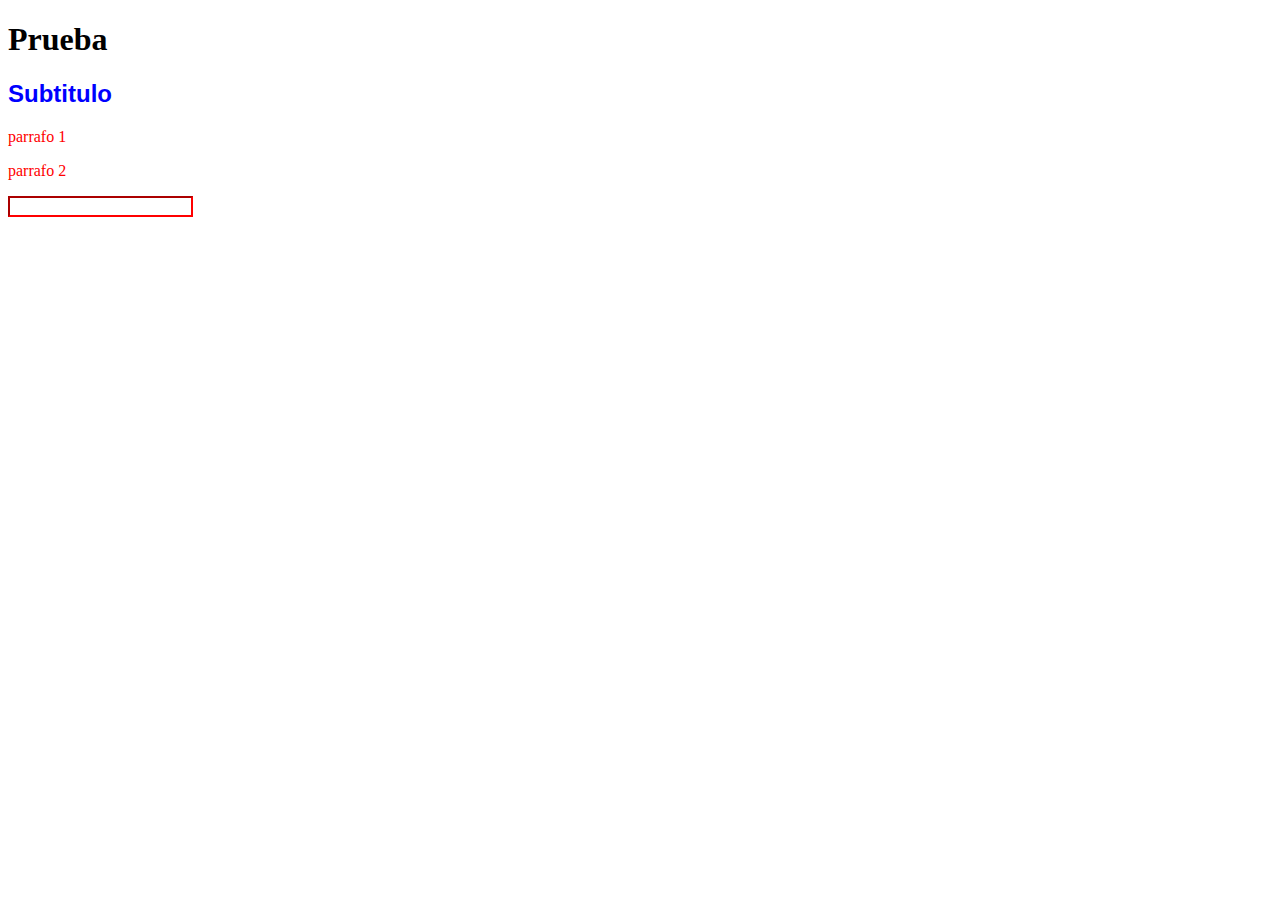
<file: Semana3/index.html>
<!DOCTYPE html>
<html>
    <head>
        <title>Modulo 2.2</title>
        <style>
            /* selector por tipo */
            p{
                color: red
            }
            /* selector por clase */
            .boxes {
                border-color: red;
            }
            /* selector por id */
            #sub{
                font-family: Arial;
                color: blue;
            }
        </style>
    </head>
    <body>
        <h1>Prueba</h1>
        <h2 id="sub">Subtitulo</h2>
        <p>parrafo 1</p>
        <p>parrafo 2</p>
        <input class="boxes" type="text">
        
    </body>
</html>
</file>
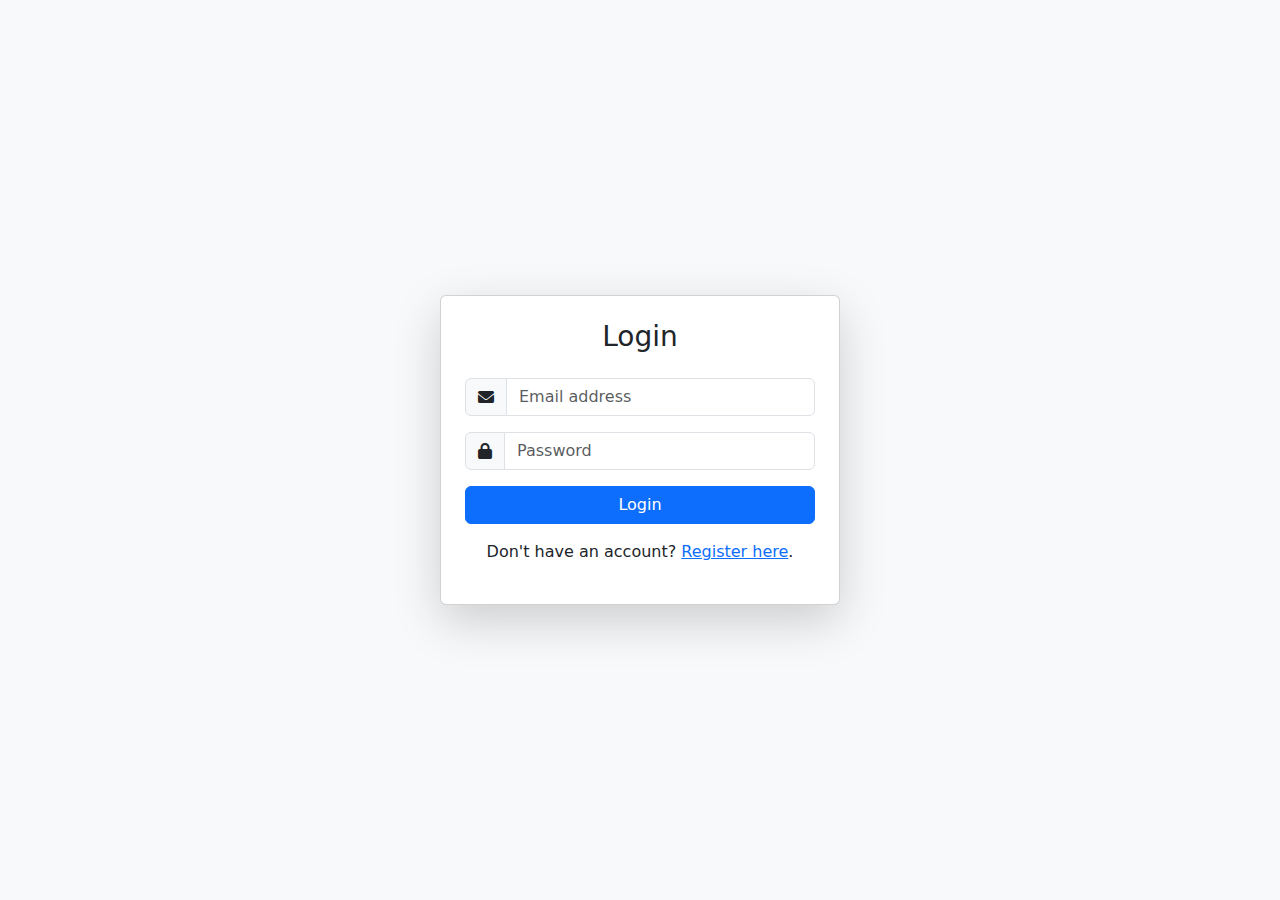
<file: Semana5/index.html>
<!DOCTYPE html>
<html lang="en">
<head>
    <meta charset="UTF-8">
    <meta name="viewport" content="width=device-width, initial-scale=1.0">
    <title>Login - Task Manager</title>
    <!-- Bootstrap CSS -->
    <link href="https://cdn.jsdelivr.net/npm/bootstrap@5.3.0/dist/css/bootstrap.min.css" rel="stylesheet">
    <!-- Font Awesome for icons -->
    <link rel="stylesheet" href="https://cdnjs.cloudflare.com/ajax/libs/font-awesome/6.0.0-beta3/css/all.min.css">
</head>
<body class="bg-light">
    <div class="container d-flex justify-content-center align-items-center min-vh-100">
        <div class="card p-4 shadow-lg w-100" style="max-width: 400px;">
            <h3 class="card-title text-center mb-4">Login</h3>
            <form id="login-form" action="dashboard.html" method="POST">
                <div class="mb-3 input-group">
                    <span class="input-group-text"><i class="fas fa-envelope"></i></span>
                    <input type="email" class="form-control" id="email" name="email" placeholder="Email address" required>
                </div>
                <div class="mb-3 input-group">
                    <span class="input-group-text"><i class="fas fa-lock"></i></span>
                    <input type="password" class="form-control" id="password" name="password" placeholder="Password" required>
                </div>
                <button type="submit" class="btn btn-primary w-100">Login</button>
            </form>
            <div id="login-error" class="text-danger mt-3" style="display:none;">Invalid email or password.</div>
            <p class="mt-3 text-center">Don't have an account? <a href="register.html">Register here</a>.</p>
        </div>
    </div>
    <!-- Bootstrap JS Bundle with Popper -->
    <script src="https://cdn.jsdelivr.net/npm/bootstrap@5.3.0/dist/js/bootstrap.bundle.min.js"></script>
    <script>
        document.addEventListener('DOMContentLoaded', function(){

            //obtener el formulario
            const form = document.getElementById('login-form');
            //obtener una referencia a el login-error 
            const loginError = document.getElementById('login-error');
            //vamos a reaccionar al evento submit del formulario
            form.addEventListener('submit', function(e){
                //prevenir que el formulario se envie al servidor
                e.preventDefault();
                //obtener una referencia al campo de texto de usuario y password
                const email = document.getElementById('email').value;
                const password = document.getElementById('password').value;
                //validacion sencilla del usuario y password.
                if(email === 'test@example.com' && password === 'password123'){
                    window.location.href = 'dashboard.html';
                }else{
                    loginError.style.display = 'block';
                }
            })

        });
    </script>
</body>
</html>
</file>
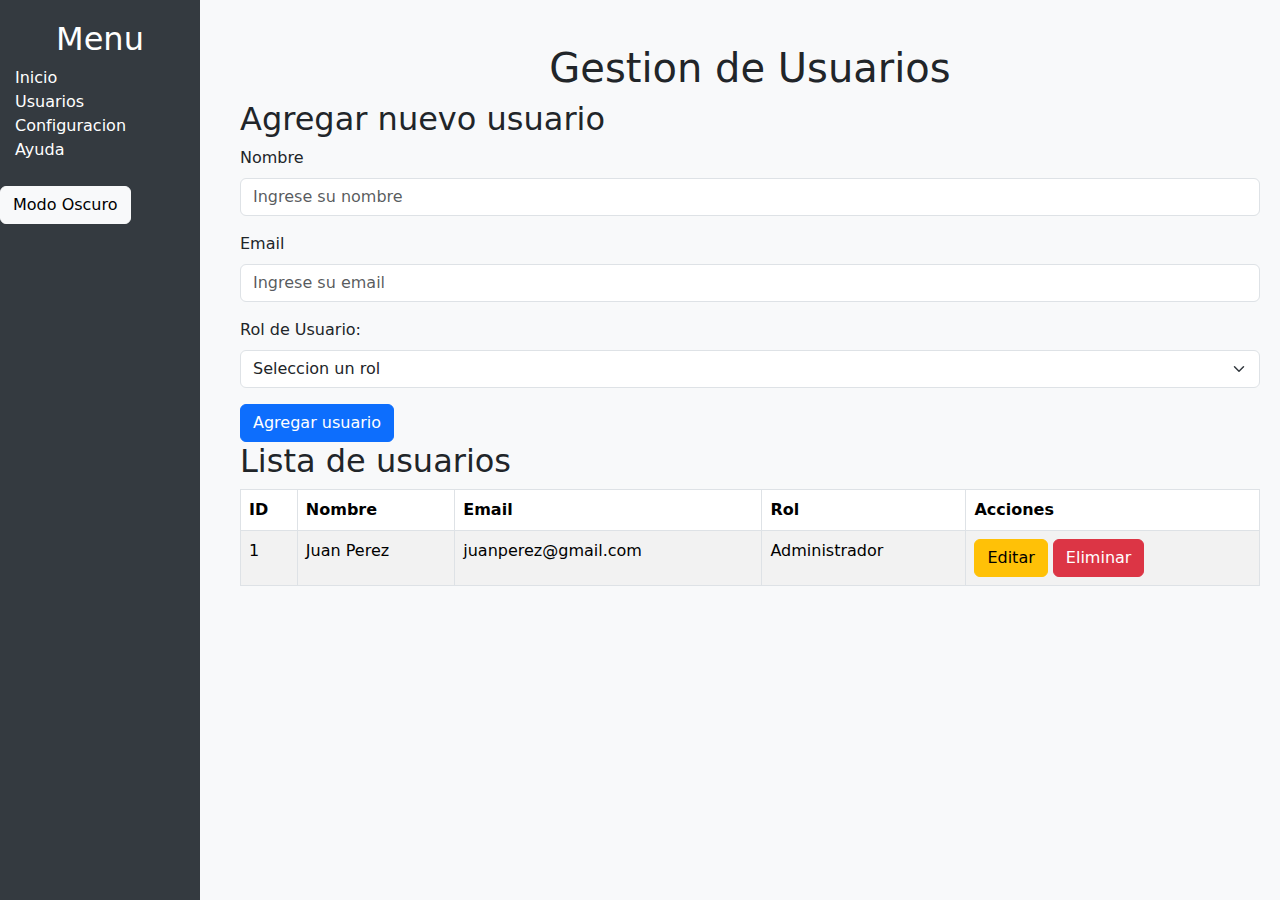
<file: Semana3/bootstrap/index.html>
<!DOCTYPE html>
<html lang="es">

<head>
    <meta charset="UTF-8">
    <meta name="viewport" content="width=device-width, initial-scale=1.0">
    <title>Simulación CRUD con Modo Oscuro</title> <!-- Bootstrap CDN -->
    <link href="https://cdn.jsdelivr.net/npm/bootstrap@5.3.0/dist/css/bootstrap.min.css" rel="stylesheet">
    <link rel="stylesheet" href="style.css">
    <style>
        /* Estilos personalizados */
    </style>
</head>

<body>
    <!-- Barra de navegacion -->
    <div class="sidebar">
        <h2 class="text-center">Menu</h2>
        <a href="#">Inicio</a>
        <a href="#">Usuarios</a>
        <a href="#">Configuracion</a>
        <a href="#">Ayuda</a>
        <button class="btn btn-light mt-4" id="toggleDarkMode">Modo Oscuro</button>
    </div>
    <!-- Contenido principal -->
    <div class="content">
        <h1 class="text-center mt-4">Gestion de Usuarios </h1>

        <!-- Formulario para agregar usuarios -->
        <h2>Agregar nuevo usuario</h2>
        <form>
            <div class="mb-3">
                <label for="nombre" class="form-label">Nombre</label>
                <input type="text" class="form-control" id="nombre" placeholder="Ingrese su nombre" required>
            </div>
            <div class="mb-3">
                <label for="email" class="form-label">Email</label>
                <input type="email" class="form-control" id="email" placeholder="Ingrese su email" required>
            </div>
            <div class="mb-3">
                <label for="rol" class="form-label">Rol de Usuario:</label>
                <select class="form-select" id="rol">
                    <option selected> Seleccion un rol</option>
                    <option value="admin"> Administrador</option>
                    <option value="editor"> Editor</option>
                    <option value="viewer"> Visualizador</option>
                </select>
            </div>
            <button type="submit" class="btn btn-primary"> Agregar usuario</button>
        </form>
        <!-- tabla para cargar los datos -->
    <h2>Lista de usuarios</h2>
    <table class="table table-striped table-bordered">
       <thead>
           <tr>
               <th>ID</th>
               <th>Nombre</th>
               <th>Email</th>
               <th>Rol</th>
               <th>Acciones</th>
           </tr>
       </thead>
       <tbody>
           <tr>
               <td>1</td>
               <td>Juan Perez</td>
               <td>juanperez@gmail.com</td>
               <td>Administrador</td>
               <td>
                   <button class="btn btn-warning">Editar</button>
                   <button class="btn btn-danger">Eliminar</button>
               </td>
           </tr>
       </tbody>

    </table>

    </div>
    
    <script>
        let toggleButton = document.getElementById('toggleDarkMode');
        let body = document.body;

        toggleButton.addEventListener('click', function(){
            body.classList.toggle('dark-mode');
            toggleButton.textContent = body.classList.contains('dark-mode') ? 'Modo Claro' : 'Modo Oscuro';
        })
    </script>

    <!-- Bootstrap JS -->
    <script src="https://cdn.jsdelivr.net/npm/bootstrap@5.3.0/dist/js/bootstrap.bundle.min.js"></script>
</body>

</html>
</file>
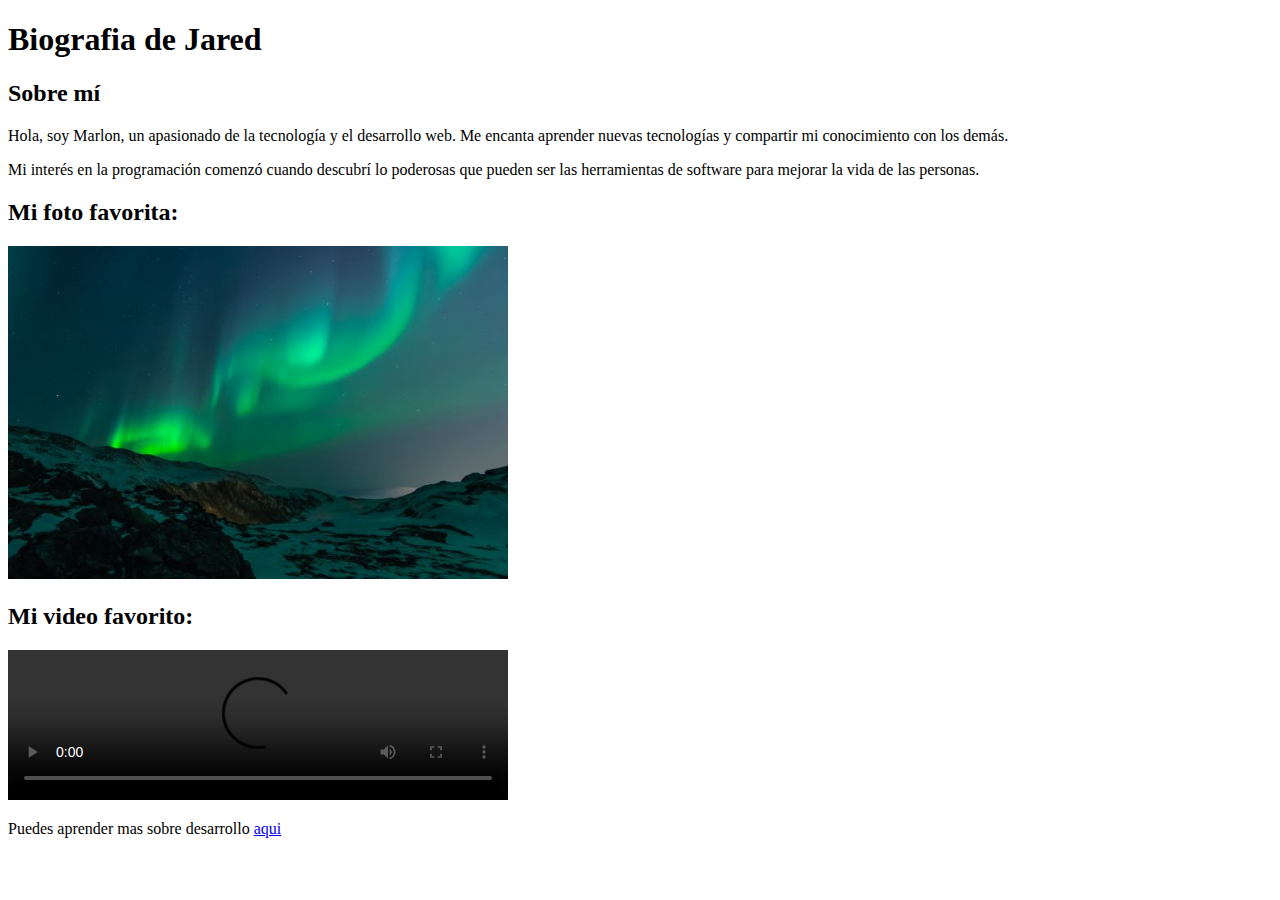
<file: Semana2/biografia.html>
<!DOCTYPE html>
<html lang="es">

<head>
    <meta charset="UTF-8">
    <meta name="viewport" content="with=device-with,initial-scale:1.0">
    <title>Mi biografia</title>
</head>

<body>
    <header>
        <h1>Biografia de Jared</h1>
    </header>
    <section>
        <h2>Sobre mí</h2>
        <p>Hola, soy Marlon, un apasionado de la tecnología y el desarrollo web. Me encanta aprender nuevas tecnologías
            y compartir mi conocimiento con los demás.</p>
        <p>Mi interés en la programación comenzó cuando descubrí lo poderosas que pueden ser las herramientas de
            software para mejorar la vida de las personas.</p>
    </section>
    <section>
        <h2>Mi foto favorita:</h2>
        <img src="img/lights.jpg" alt="Sample image of lights" width="500px">
    </section>
    <section>
        <h2>Mi video favorito:</h2>
        <video width="500" controls autoplay src="https://archive.org/download/BigBuckBunny_328/BigBuckBunny_512kb.mp4" type="video/mp4"></video>
    </section>
    <footer>
        <p>Puedes aprender mas sobre desarrollo <a href="pagina2.html">aqui</a></p>
    </footer>
</body>

</html>
</file>
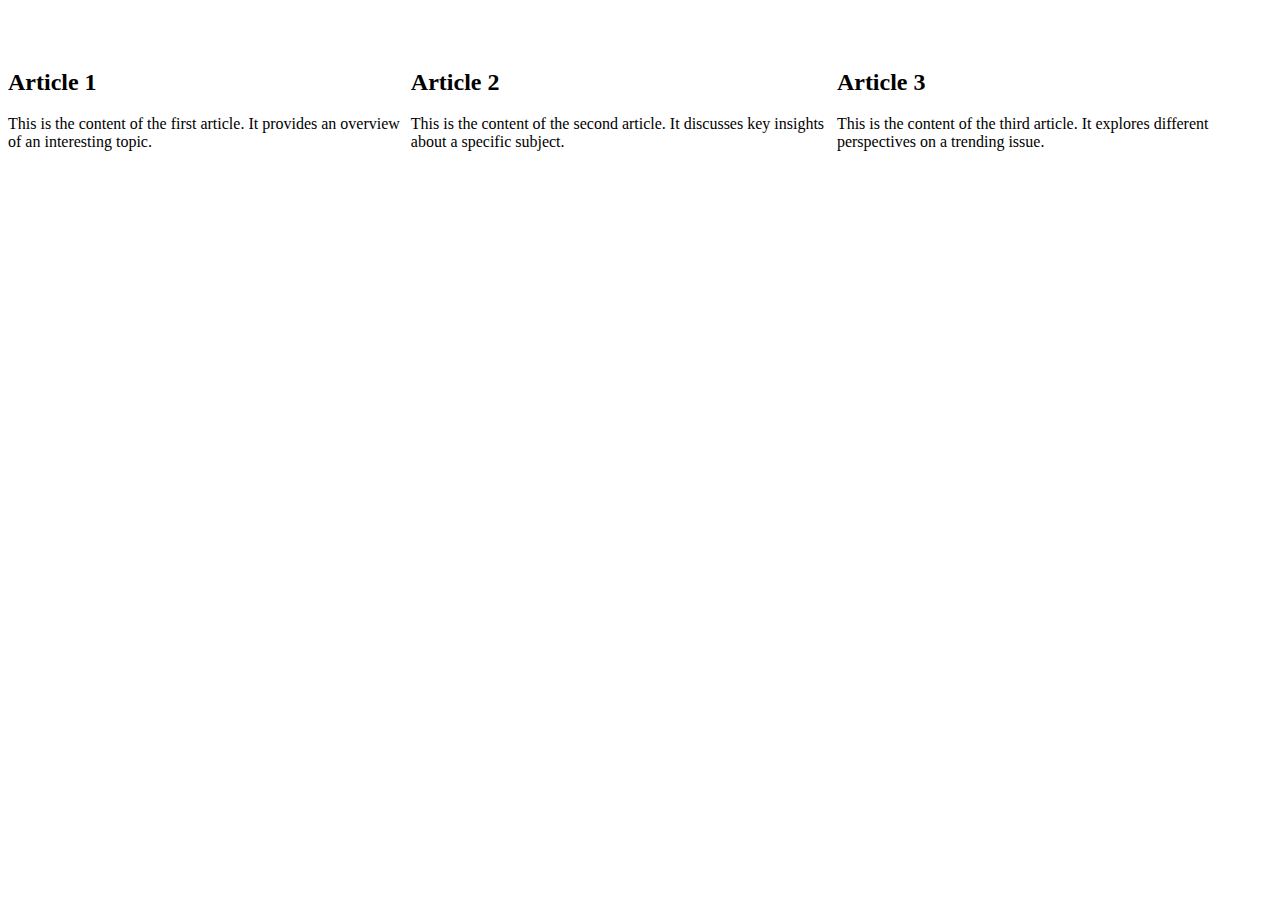
<file: Semana3/flexbox.html>
<!DOCTYPE html>
<html>
    <head>
        <style>
            .container{
                display: flex;
                justify-content: center;
                align-items: center;
                height: 200px;
            }
        </style>
    </head>
    <body>
        <div class="container">
            <article>
                <h2>Article 1</h2>
                <p>This is the content of the first article. It provides an overview of an interesting topic.</p>
            </article>
            <article>
                <h2>Article 2</h2>
                <p>This is the content of the second article. It discusses key insights about a specific subject.</p>
            </article>
            <article>
                <h2>Article 3</h2>
                <p>This is the content of the third article. It explores different perspectives on a trending issue.</p>
            </article>
            
        </div>
    </body>
</html>
</file>
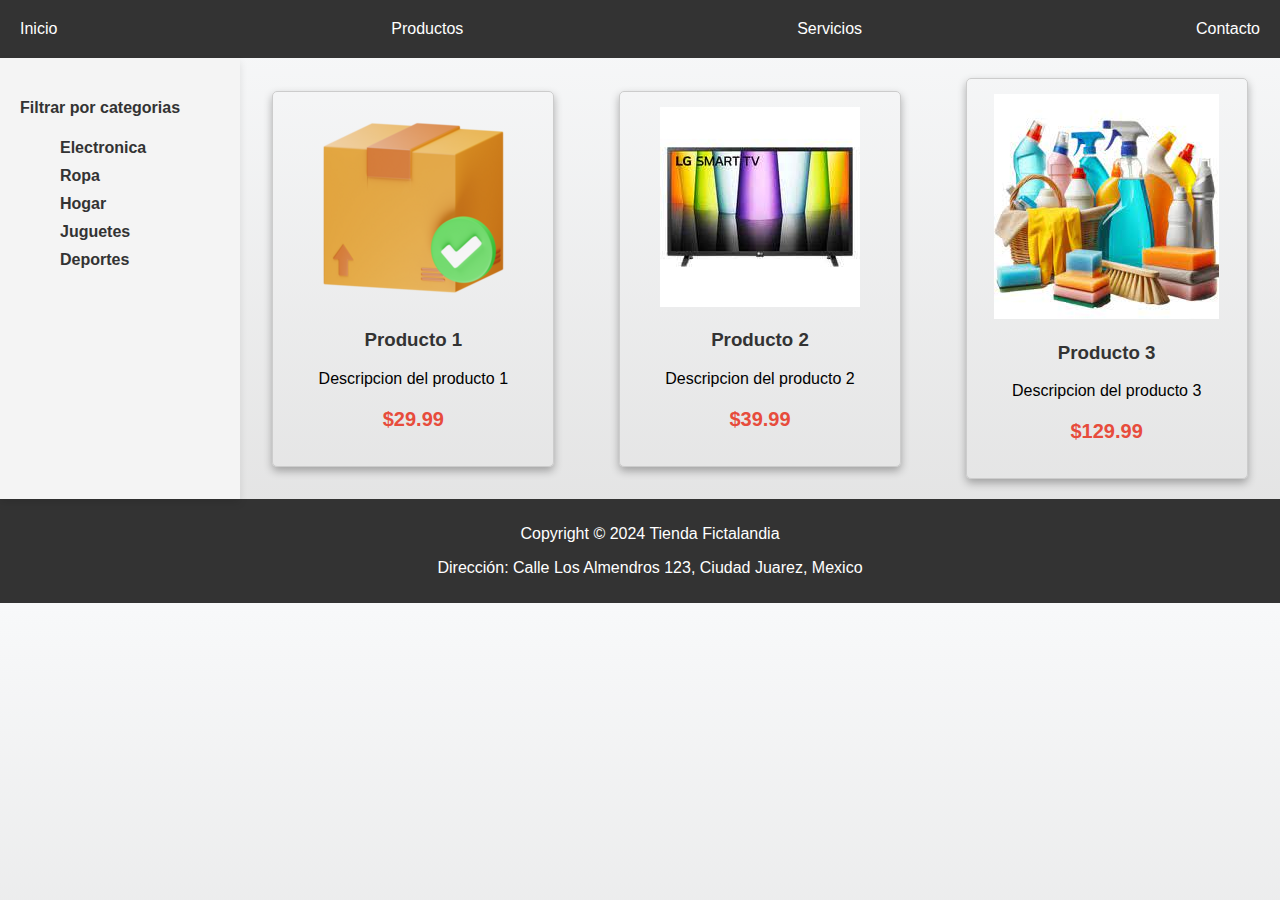
<file: Semana3/info-producto.html>
<!DOCTYPE html>
<html>

<head>
    <meta charset="UTF-8">
    <meta name="viewport" content="width=device-width, initial-scale:1.0">
    <title>Informacion del producto</title>
    <link rel="stylesheet" href="info-producto-style.css">
</head>

<body>
    <nav class="navbar">
        <a href="#">Inicio</a>
        <a href="#">Productos</a>
        <a href="#">Servicios</a>
        <a href="#">Contacto</a>
    </nav>

    <div class="container">
        <aside>
            <h4>Filtrar por categorias</h4>
            <ul>
                <li><a href="#">Electronica</a> </li>
                <li><a href="#">Ropa</a> </li>
                <li><a href="#">Hogar</a> </li>
                <li><a href="#">Juguetes</a> </li>
                <li><a href="#">Deportes</a> </li>
            </ul>
        </aside>

        <section class="main-content">
            <div class="productos">
                <div class="tarjeta-producto">
                    <img src="producto01.jpeg" alt="producto 1">
                    <h3>Producto 1</h3>
                    <p>Descripcion del producto 1</p>
                    <p class="precio"> $29.99 </p>
                </div>
                <div class="tarjeta-producto">
                    <img src="producto02.jpeg" alt="producto 2">
                    <h3>Producto 2</h3>
                    <p>Descripcion del producto 2</p>
                    <p class="precio"> $39.99 </p>
                </div>
                <div class="tarjeta-producto">
                    <img src="producto03.jpeg" alt="producto 3">
                    <h3>Producto 3</h3>
                    <p>Descripcion del producto 3</p>
                    <p class="precio"> $129.99 </p>
                </div>
            </div>
        </section>
    </div>
    <footer>
        <p>Copyright © 2024 Tienda Fictalandia</p>
        <p>Dirección: Calle Los Almendros 123, Ciudad Juarez, Mexico</p>
    </footer>

</body>

</html>
</file>
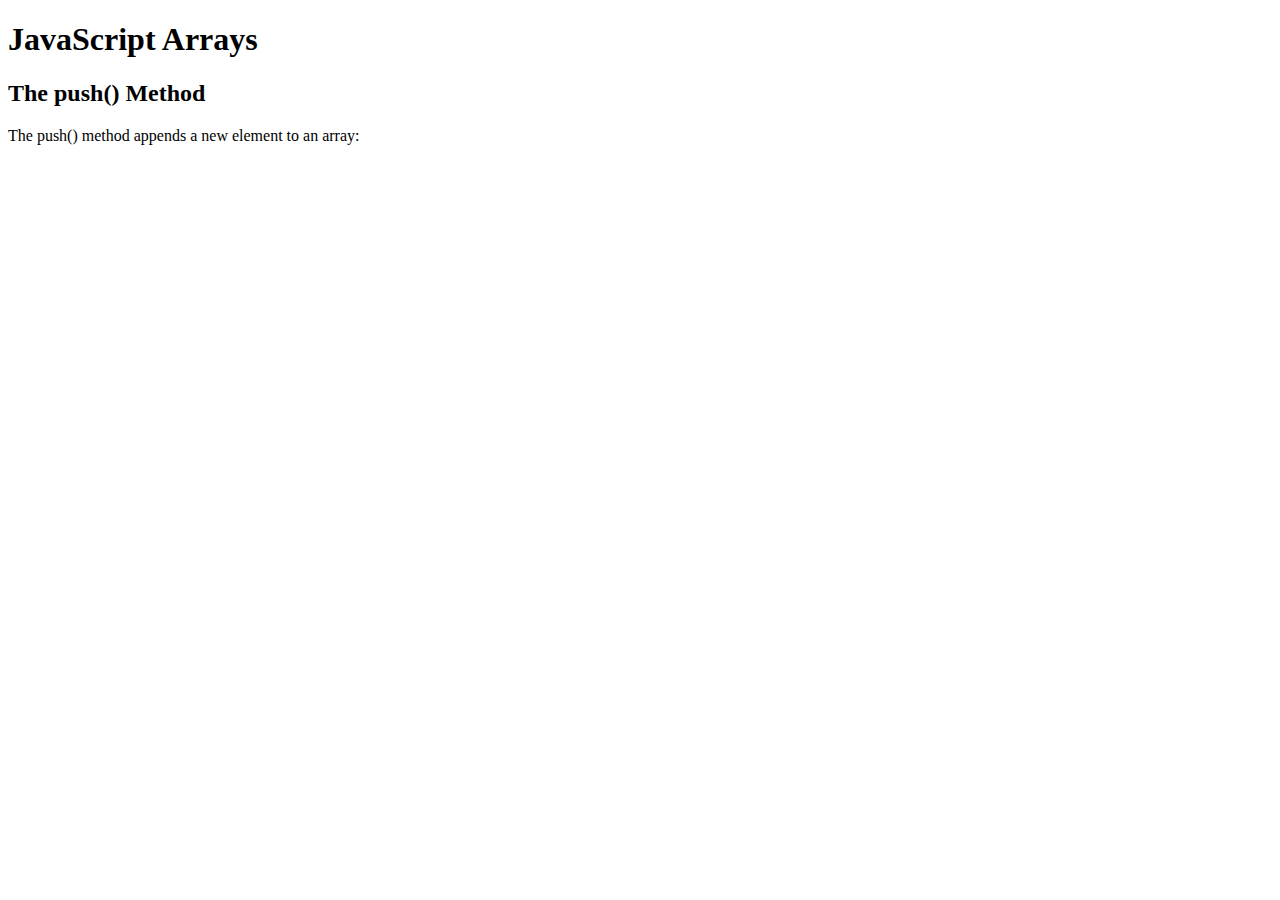
<file: Semana4/arreglo-objetos.html>
<!DOCTYPE html>
<html>
<body>
<h1>JavaScript Arrays</h1>
<h2>The push() Method</h2>

<p>The push() method appends a new element to an array:</p>

<p id="demo1"></p>
<p id="demo2"></p>

<script>
const fruit1 = {name: "Banana", price:15};
const fruit2 = {name: "Orange", price: 20};


const fruits = [fruit1];

fruits.push(fruit2);
alert(fruits.length);

// for(let item of fruits){
//     alert(item.name);
//     alert(item.price);
// }

for(let index = 0;index < fruits.length; index++){
    alert(fruits[index].name);
}


</script>

</body>
</html>
</file>
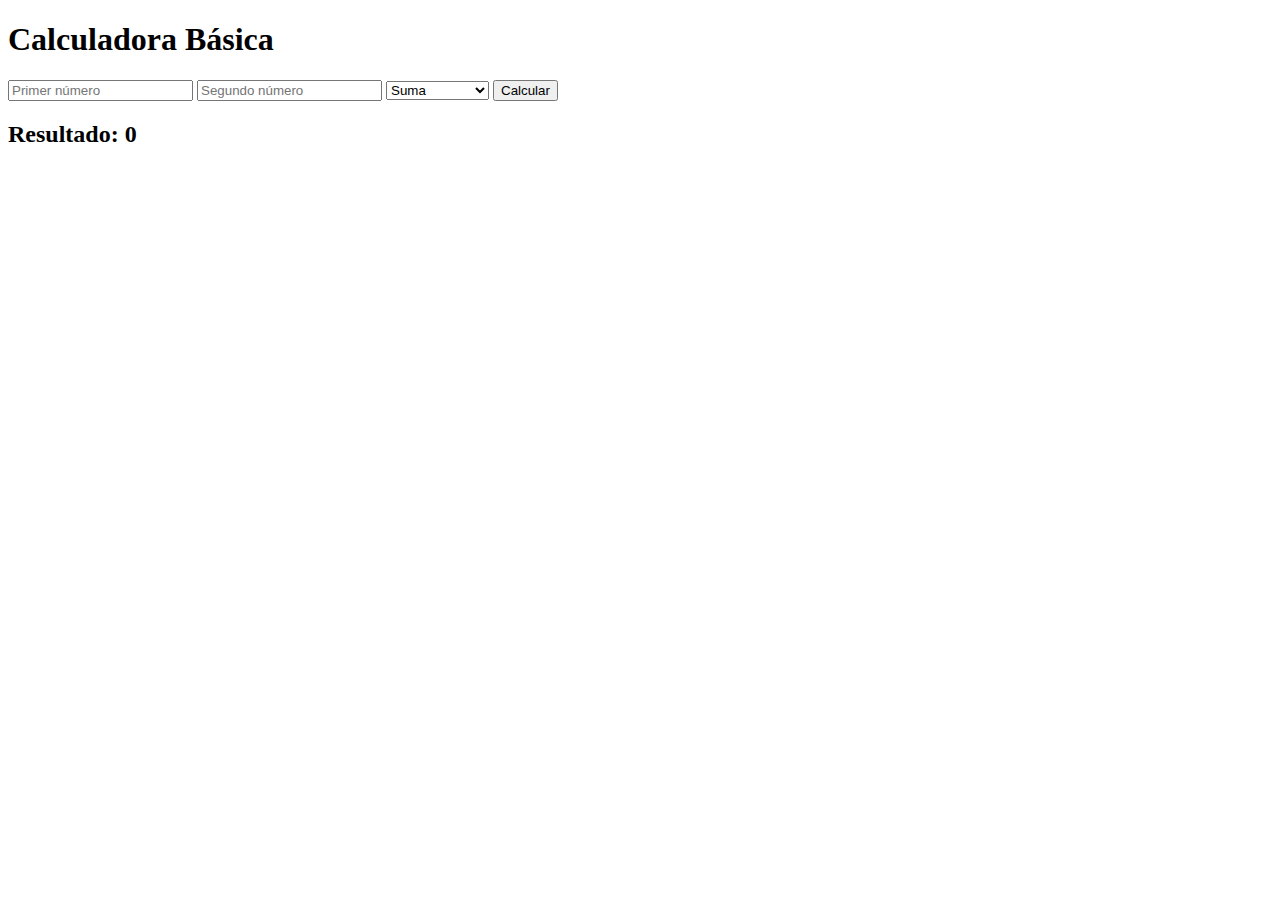
<file: Semana4/calculadora.html>
<!DOCTYPE html>
<html lang="en">
<head>
    <meta charset="UTF-8">
    <meta name="viewport" content="width=device-width, initial-scale=1.0">
    <title>Calculadora Básica</title>
</head>
<body>
    <h1>Calculadora Básica</h1>
    <div>
        <input type="number" id="num1" placeholder="Primer número">
        <input type="number" id="num2" placeholder="Segundo número">
        <select id="operation">
            <option value="sum">Suma</option>
            <option value="sub">Resta</option>
            <option value="mul">Multiplicación</option>
            <option value="div">División</option>
        </select>
        <button onclick="calculate()">Calcular</button>
    </div>
    <h2>Resultado: <span id="result">0</span></h2>
    <script src="script.js">
    </script>
</body>
</html>
</file>
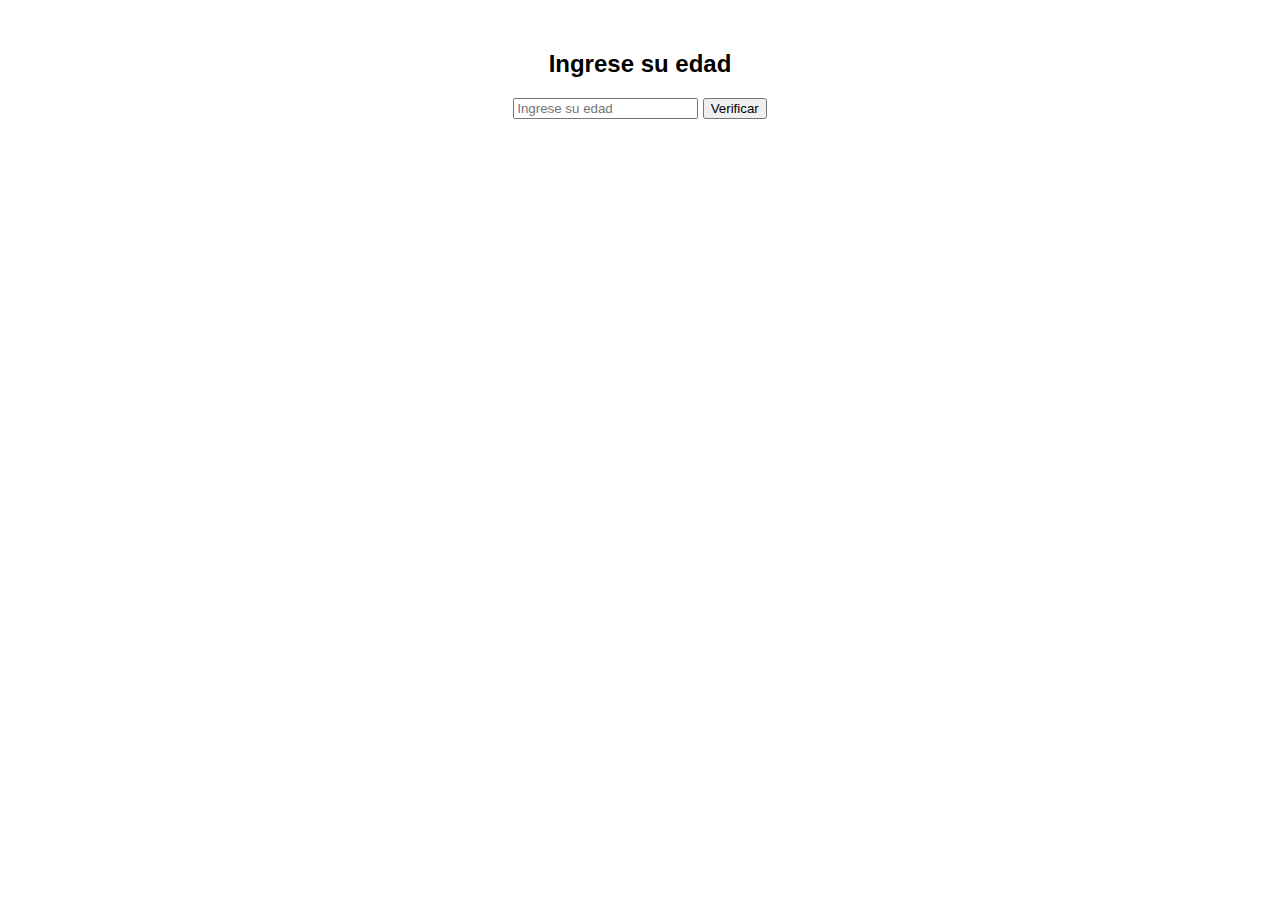
<file: Semana4/calculo-edad.html>
<!DOCTYPE html>
<html lang="es">
<head>
    <meta charset="UTF-8">
    <meta name="viewport" content="width=device-width, initial-scale=1.0">
    <title>Verificación de Edad</title>
    <style>
        body {
            font-family: Arial, sans-serif;
            text-align: center;
            margin-top: 50px;
        }
        #resultado {
            margin-top: 20px;
            font-weight: bold;
        }
    </style>
</head>
<body>
    <h2>Ingrese su edad</h2>
    <input type="number" id="edad" placeholder="Ingrese su edad" min="0">
    <button id="verificar">Verificar</button>
    <p id="resultado"></p>

    <script>
        document.getElementById("verificar").addEventListener('click',function verificarEdad() {
            let edad = document.getElementById("edad").value;
            let resultado = document.getElementById("resultado");
            
            if (edad >= 18) {
                resultado.textContent = "Eres mayor de edad";
                resultado.style.color = "green";
            } else {
                resultado.textContent = "Eres menor de edad";
                resultado.style.color = "red";
            }
        });
        
    </script>
</body>
</html>
</file>
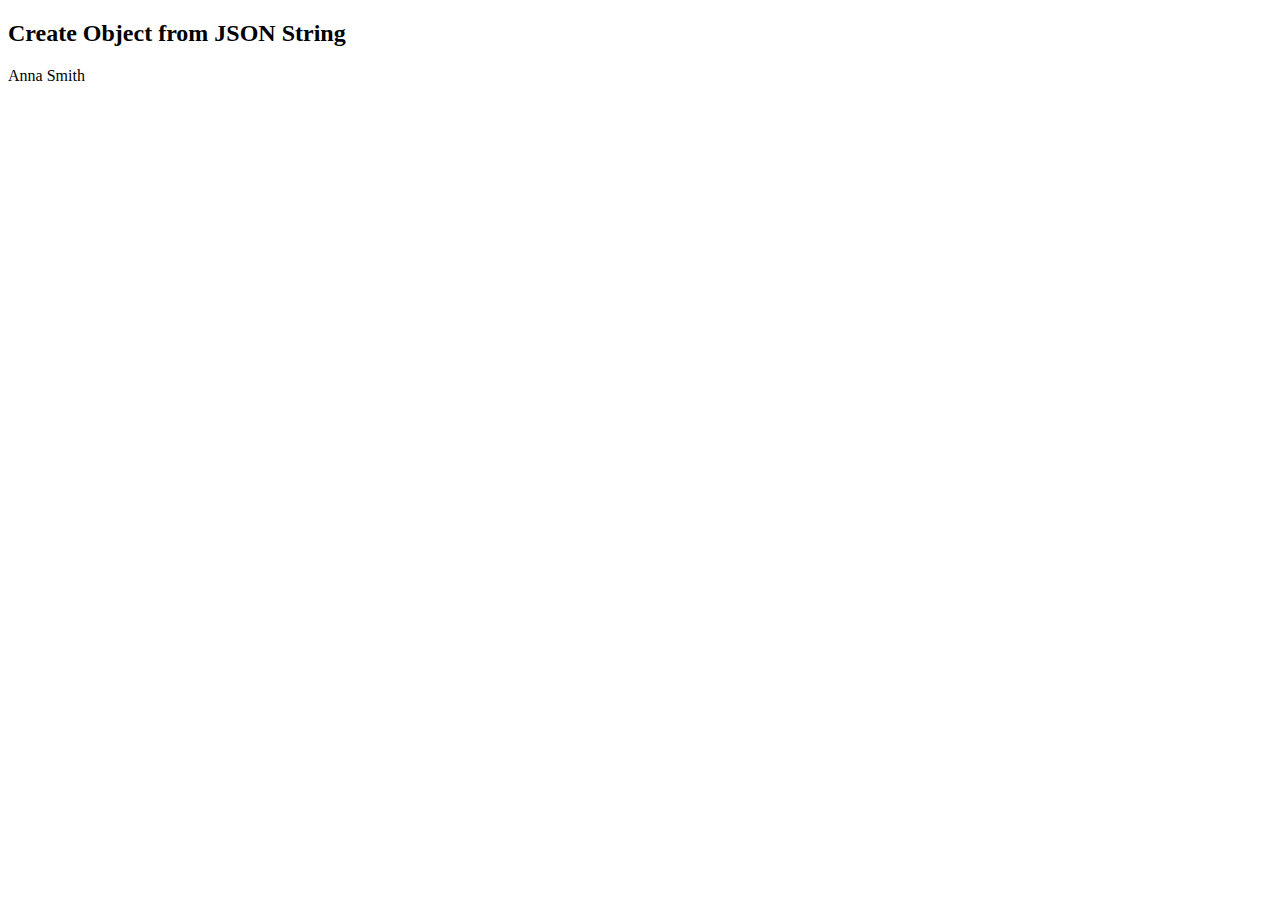
<file: Semana4/json.html>
<!DOCTYPE html>
<html>
<body>

<h2>Create Object from JSON String</h2>

<p id="demo"></p>

<script>
let text = '{"employees":[' +
'{"firstName":"John","lastName":"Doe" },' +
'{"firstName":"Anna","lastName":"Smith" },' +
'{"firstName":"Peter","lastName":"Jones" }]}';

const obj = JSON.parse(text);

for(let i =0; i<obj.employees.length; i++){
    alert(obj.employees[i].firstName);
}


document.getElementById("demo").innerHTML =
obj.employees[1].firstName + " " + obj.employees[1].lastName;
</script>

</body>
</html>
</file>
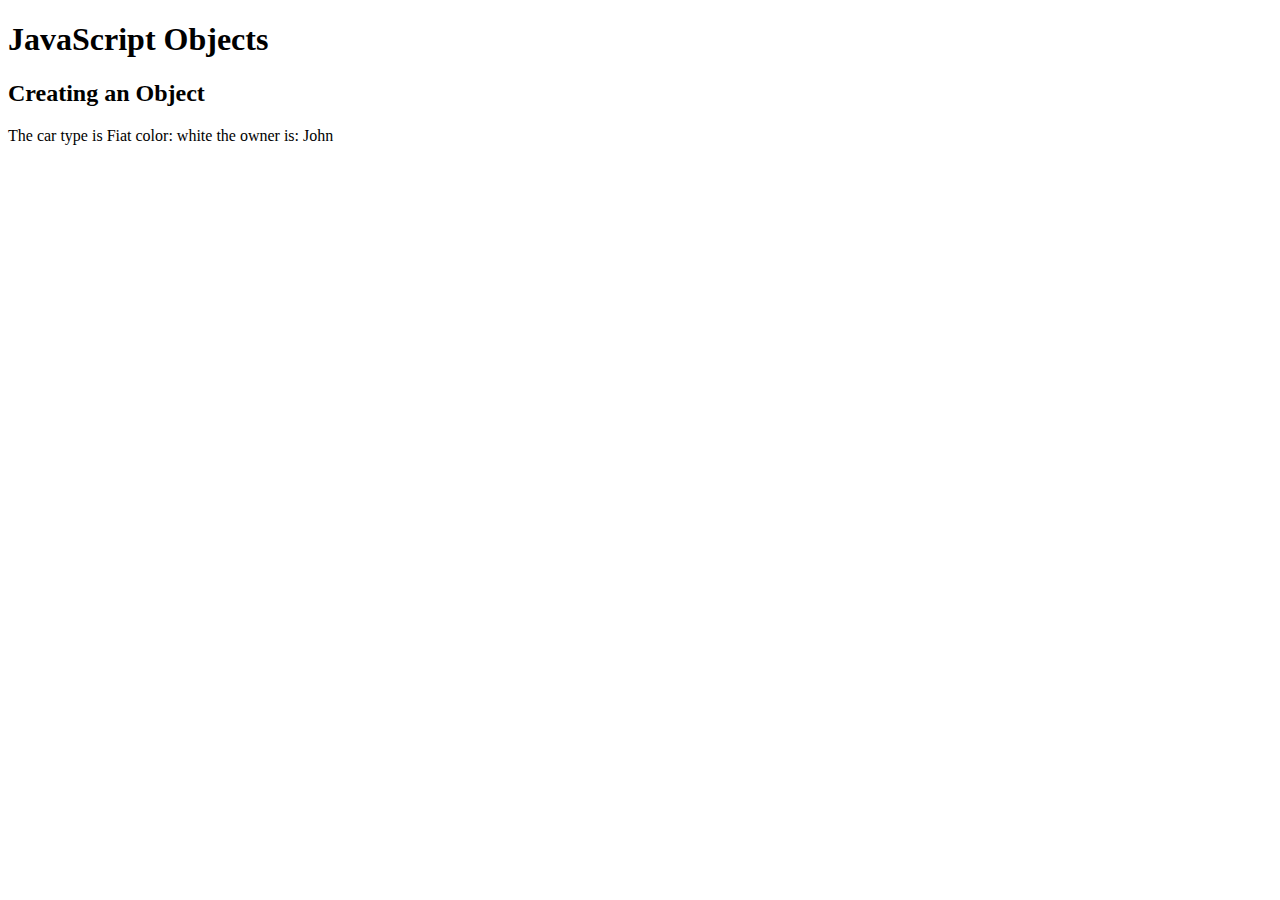
<file: Semana4/manejo-objetos.html>
<!DOCTYPE html>
<html>
<body>
<h1>JavaScript Objects</h1>
<h2>Creating an Object</h2>

<p id="demo"></p>

<script>
// Create an Object:
const car = {type:"Fiat", 
			 model:"500", 
             color:"white", 
             owner:{
             	FirstName: "John",
                LastName: "Doe"
                }
             };

// Display Data from the Object:
document.getElementById("demo").innerHTML =
"The car type is " + car.type + " color: " + car["color"] + " the owner is: " + car.owner.FirstName;
</script>

</body>
</html>
</file>
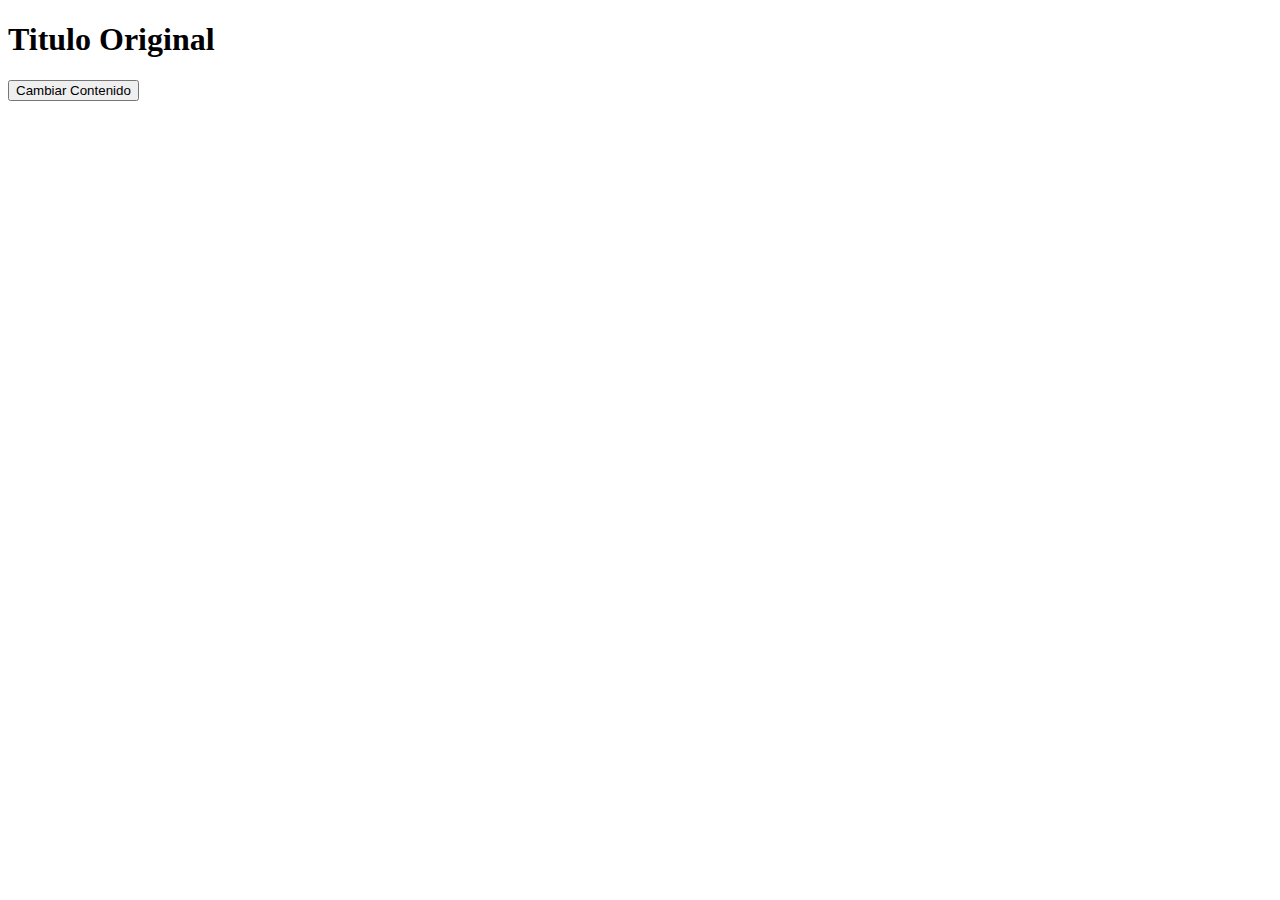
<file: Semana4/manipulacion-dom.html>
<!DOCTYPE html>
<html>
    <head>
        <meta charset="UTF-8">
        <meta name="viewport" content="width=device-width, initial-scale=1.0">
        <title> Manipulacion del DOM</title>
    </head>
    <body>
        <h1 id="titulo1" >Titulo Original</h1>
        <button onclick="cambiarContenido()">Cambiar Contenido</button>

        <script>
            function cambiarContenido(){
                document.getElementById('titulo1').innerHTML = 'Titulo Cambiado';
            }
        </script>
    </body>
</html>
</file>
<file: Semana3/bootstrap/style.css>
body{
    background-color: #f8f9fa;
}
.sidebar{
    height: 100%;
    background-color: #343a40;
    color: white;
    position: fixed;
    top: 0;
    left: 0;
    width: 200px;
    padding-top: 20px;
}

.sidebar a{
    color:white;
    text-decoration: none;
    display: block;
    padding-left: 15px;
}

.sidebar a:hover{
    background-color: #495057;
}

.content{

    margin-left: 220px;
    padding: 20px;
}

.dark-mode{
    background-color: #212529;
    color:white;
}

.dark-mode .table{
    color:white;
}

.dark-mode .btn{
    color: white;
}

.dark-mode .btn-light{
    color: black;
}
</file>
<file: Semana3/info-producto-style.css>
body{
    font-family: Arial, Helvetica, sans-serif;
    margin: 0;
    padding: 0;
    background: linear-gradient(to bottom, #f8f9fa, #e0e0e0);
}

.navbar {
    display: flex;
    justify-content: space-between;
    background-color: #333;
    padding: 10px;
}

.navbar a {
    color: white;
    text-decoration: none;
    padding: 10px;
}

.navbar a:hover {
    background-color: #575757;
}

aside {
    width: 200px;
    background-color: #f4f4f4;
    padding: 20px;
    box-shadow: 0 4px 8px rgba(0, 0, 0, 0.1);
}

aside h4 {
    color: #333;
}

aside ul {
    list-style-type: none;
}

aside ul li {
    margin-bottom: 10px;
}

aside ul li a {
    text-decoration: none;
    color: #333;
    font-weight: bold;
}

aside ul li a:hover {
    color: #e74c3c
}

.productos {
    display: flex;
    justify-content: space-around;
    align-items: center;
    flex-wrap: wrap;
}
.tarjeta-producto {
    width: 250px;
    border: 1px solid #ccc;
    border-radius: 5px;
    padding: 15px;
    margin: 20px;
    text-align: center;
    box-shadow: 0 4px 8px rgba(0,0,0,0.3);
}

.tarjeta-producto img {
    max-width: 100%;
    height: auto;
}

.tarjeta-producto h3 {
    color: #333
}

.tarjeta-producto .precio{
    color: #e74c3c;
    font-size: 20px;
    font-weight: bold;
}

footer{
    background-color: #333;
    color: white;
    text-align: center;
    padding: 10px;
    width: 100%;
}

.container{
    display: flex;
}

.main-content{
    flex:1;
}
</file>
